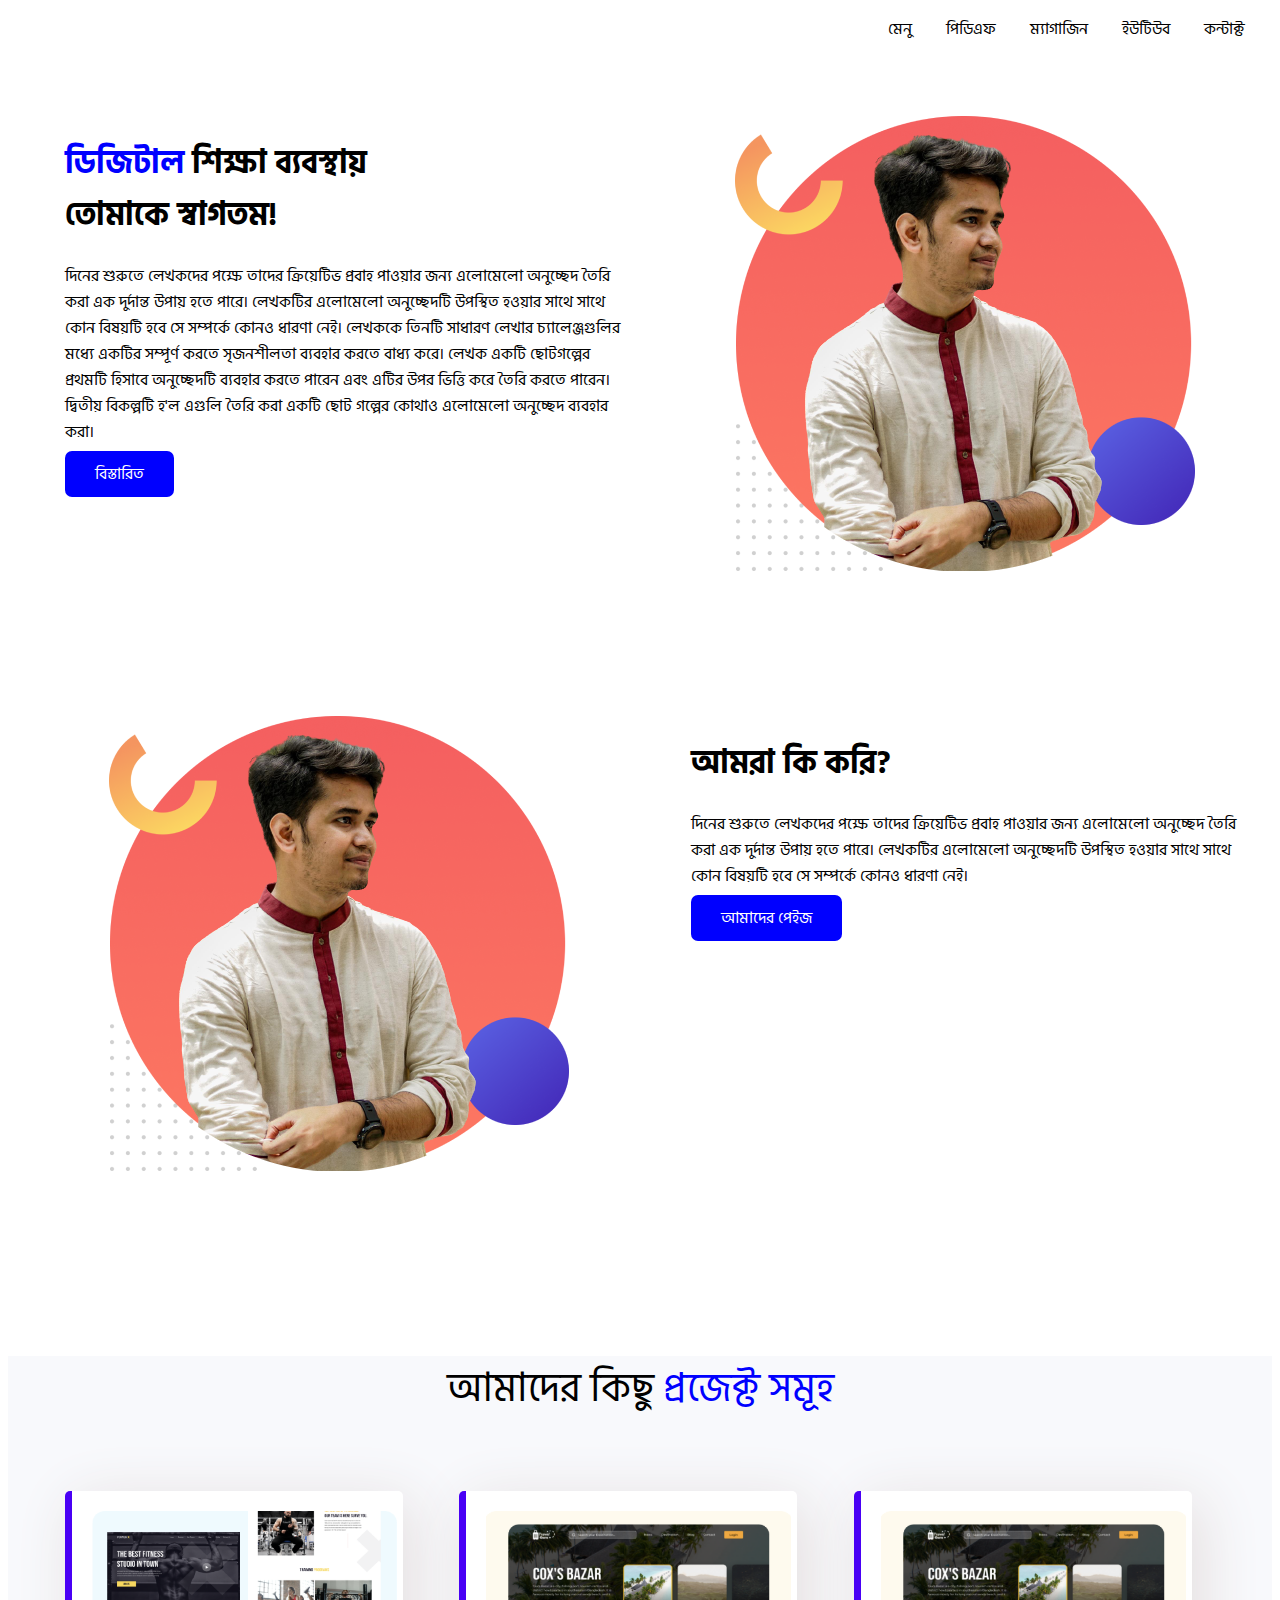
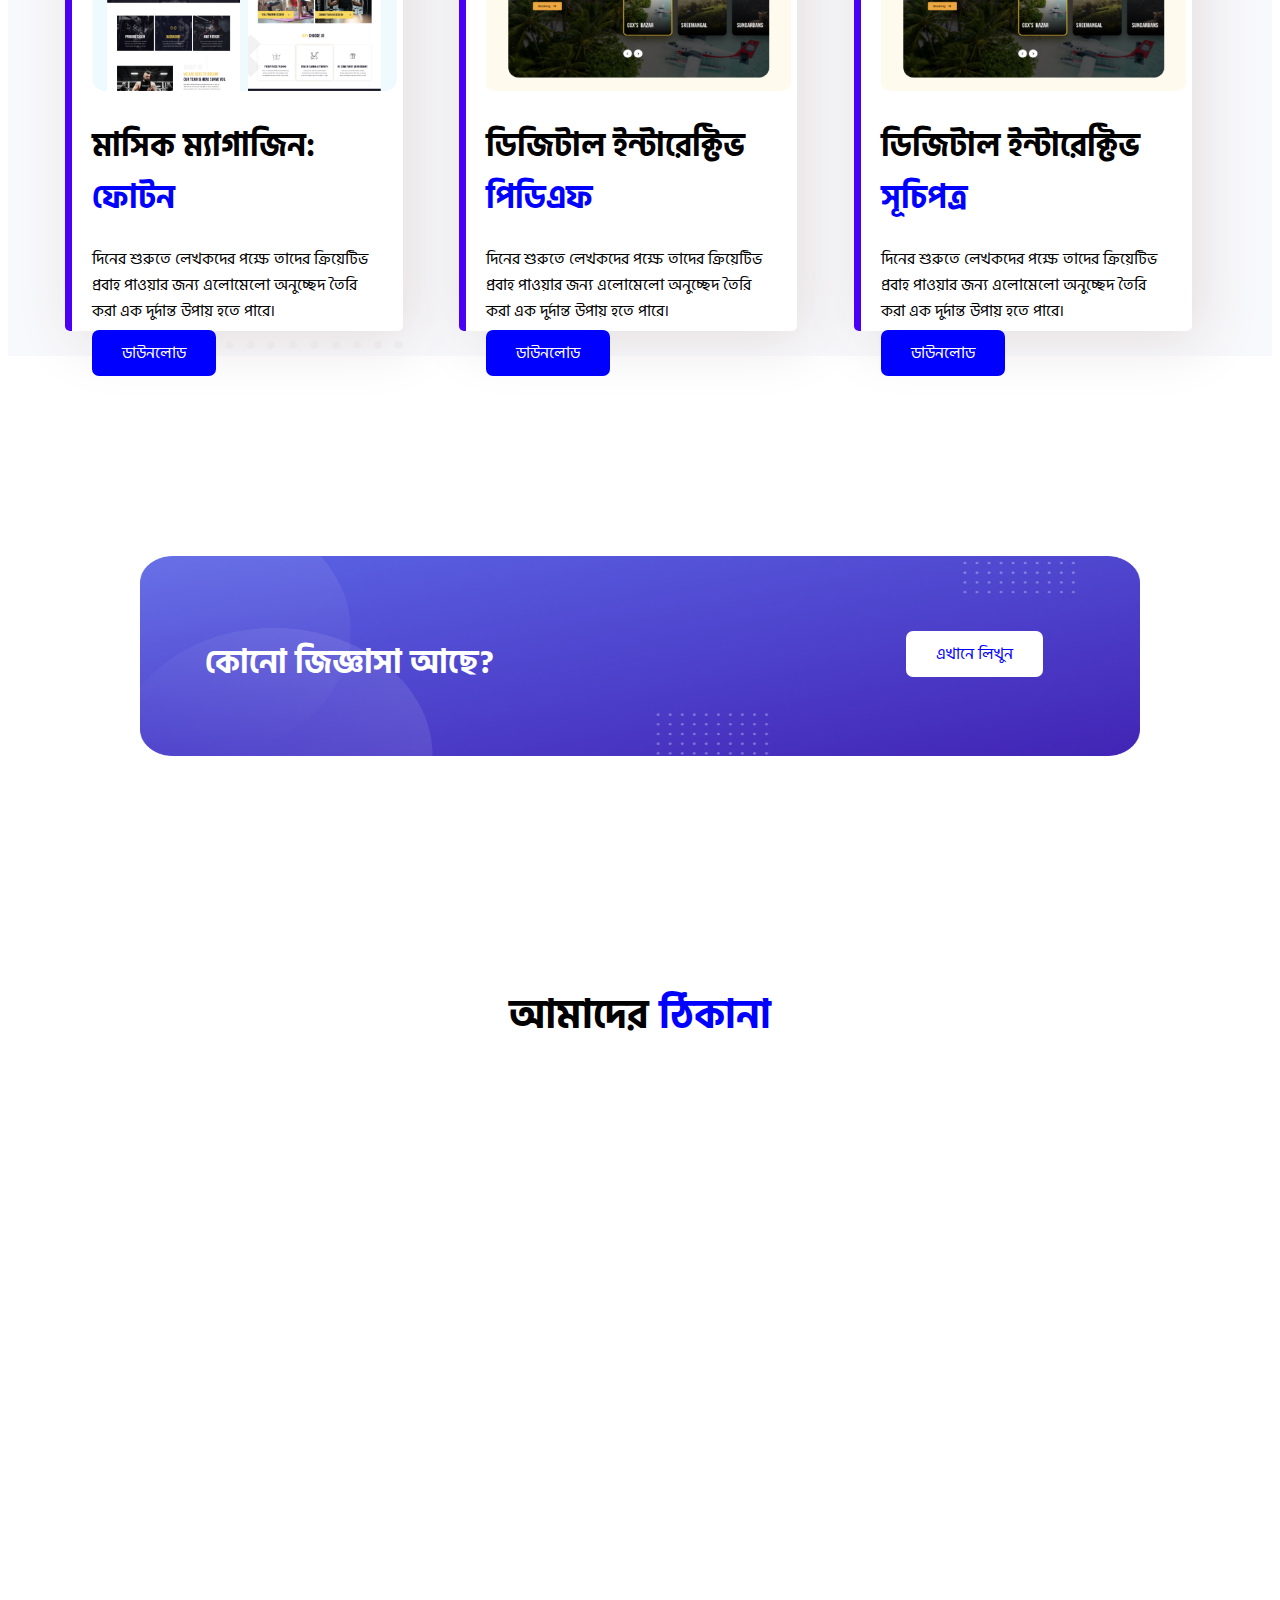
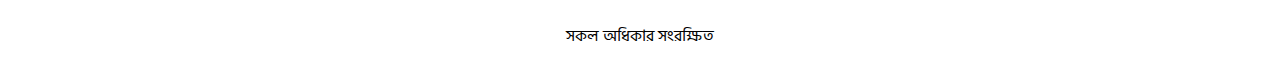
<file: index.html>
<!DOCTYPE html>
<html lang="en">
<head>
    <meta charset="UTF-8">
    <meta name="viewport" content="width=device-width, initial-scale=1.0">
    <title>Apar's Classroom</title>
    <link rel="stylesheet" href="style.css">
    <link rel="preconnect" href="https://fonts.gstatic.com">
    <link href="https://fonts.googleapis.com/css2?family=Hind+Siliguri:wght@700&display=swap" rel="stylesheet">
</head>
<body>
    <nav>
        <ul>
            <li><a target="_blank" href="https://www.facebook.com/AparsClassroom">মেনু</a></li>
            <li><a target="_blank" href="https://www.facebook.com/AparsClassroom">পিডিএফ</a></li>
            <li><a target="_blank" href="https://www.facebook.com/AparsClassroom">ম্যাগাজিন</a></li>
            <li><a target="_blank" href="https://www.youtube.com/channel/UC0CZ_JoktU8-mzfjbQfo4WQ">ইউটিউব</a></li>
            <li><a target="_blank" href="https://www.facebook.com/AparsClassroom">কন্টাক্ট</a></li>
        </ul>
    </nav>
    <section>
        <div class="xyz">
            <h1> <span class="di">ডিজিটাল </span> শিক্ষা ব্যবস্থায় <br> তোমাকে স্বাগতম!</h1>
            <p>দিনের শুরুতে লেখকদের পক্ষে তাদের ক্রিয়েটিভ প্রবাহ পাওয়ার জন্য এলোমেলো অনুচ্ছেদ তৈরি করা এক দুর্দান্ত উপায় হতে পারে। লেখকটির এলোমেলো অনুচ্ছেদটি উপস্থিত হওয়ার সাথে সাথে কোন বিষয়টি হবে সে সম্পর্কে কোনও ধারণা নেই। লেখককে তিনটি সাধারণ লেখার চ্যালেঞ্জগুলির মধ্যে একটির সম্পূর্ণ করতে সৃজনশীলতা ব্যবহার করতে বাধ্য করে। লেখক একটি ছোটগল্পের প্রথমটি হিসাবে অনুচ্ছেদটি ব্যবহার করতে পারেন এবং এটির উপর ভিত্তি করে তৈরি করতে পারেন। দ্বিতীয় বিকল্পটি হ'ল এগুলি তৈরি করা একটি ছোট গল্পের কোথাও এলোমেলো অনুচ্ছেদ ব্যবহার করা।</p>
            <a class="button" target="_blank" href="https://www.facebook.com/AparsClassroom">বিস্তারিত</a>
        </div>
        <div class="xyz wi">
            <img src="56811394_2545887505439647_5158701389777469440_o-removebg-preview (1).png" alt="">
        </div>
    </section>
    <section>
        <div class="xyz">
            <img src="56811394_2545887505439647_5158701389777469440_o-removebg-preview (1).png" alt="">
        </div>
        <div class="xyz">
            <h1>আমরা কি করি?</h1>
            <p>দিনের শুরুতে লেখকদের পক্ষে তাদের ক্রিয়েটিভ প্রবাহ পাওয়ার জন্য এলোমেলো অনুচ্ছেদ তৈরি করা এক দুর্দান্ত উপায় হতে পারে। লেখকটির এলোমেলো অনুচ্ছেদটি উপস্থিত হওয়ার সাথে সাথে কোন বিষয়টি হবে সে সম্পর্কে কোনও ধারণা নেই।</p>
            <a class="button" target="_blank" href="https://www.facebook.com/AparsClassroom">আমাদের পেইজ</a>
        </div>
    </section>
    <section class="background">
        <p class="cn">আমাদের কিছু <span class="di">প্রজেক্ট সমূহ</span></p>
        <div class="xyz onno">
            <img class="ik" src="image 4.png" alt="">
            <h1>মাসিক ম্যাগাজিন: <span class="di">ফোটন</span></h1>
            <p>দিনের শুরুতে লেখকদের পক্ষে তাদের ক্রিয়েটিভ প্রবাহ পাওয়ার জন্য এলোমেলো অনুচ্ছেদ তৈরি করা এক দুর্দান্ত উপায় হতে পারে।</p>
            <a class="button" target="_blank" href="https://www.facebook.com/AparsClassroom">ডাউনলোড</a>

        </div>
        <div class="xyz onno">
            <img class="ik" src="image 5.png" alt="">
            <h1>ডিজিটাল ইন্টারেক্টিভ <span class="di">পিডিএফ</span></h1>
            <p>দিনের শুরুতে লেখকদের পক্ষে তাদের ক্রিয়েটিভ প্রবাহ পাওয়ার জন্য এলোমেলো অনুচ্ছেদ তৈরি করা এক দুর্দান্ত উপায় হতে পারে।</p>
            <a class="button" target="_blank" href="https://www.facebook.com/AparsClassroom">ডাউনলোড</a>
        </div>
        <div class="xyz onno">
            <img class="ik" src="image 5.png" alt="">
            <h1>ডিজিটাল ইন্টারেক্টিভ <span class="di">সূচিপত্র</span></h1>
            <p>দিনের শুরুতে লেখকদের পক্ষে তাদের ক্রিয়েটিভ প্রবাহ পাওয়ার জন্য এলোমেলো অনুচ্ছেদ তৈরি করা এক দুর্দান্ত উপায় হতে পারে।</p>
            <a class="button" target="_blank" href="https://www.facebook.com/AparsClassroom">ডাউনলোড</a>
        </div>
    </section>
    <section class="back">
        <div class="xyz namm" id="tin">
            <h1>কোনো জিজ্ঞাসা আছে?</h1>
        </div>
        <div class="xyz namm" id="char">
            <a class="but" target="_blank" href="https://www.facebook.com/AparsClassroom">এখানে লিখুন</a>
        </div>
    </section>
    <section>
        <h1 class="cn">আমাদের<span class="di"> ঠিকানা</span></h1>
        <p class="cn" id="mp"><iframe src="https://www.google.com/maps/embed?pb=!1m18!1m12!1m3!1d233667.8223908687!2d90.27923710646989!3d23.780887457084543!2m3!1f0!2f0!3f0!3m2!1i1024!2i768!4f13.1!3m3!1m2!1s0x3755b8b087026b81%3A0x8fa563bbdd5904c2!2sDhaka!5e0!3m2!1sen!2sbd!4v1609971916061!5m2!1sen!2sbd" width="400" height="300" frameborder="0" style="border:0;" allowfullscreen="" aria-hidden="false" tabindex="0"></iframe></p>
    </section>
    <footer class="mar">
        সকল অধিকার সংরক্ষিত
    </footer>
</body>
</html>
</file>
<file: style.css>
body{
    font-family: 'Hind Siliguri', sans-serif;
}
nav{
    width: 100%;
    height: 100px;
}
ul{
    margin-left: 825px;
}
ul li {list-style: none;
    display: inline-block;
    
}
ul li a {text-decoration: none;
    color: black;
    padding: 0 15px;
    display: block;
}
ul li a:hover {
    color: blue;
}
.di{
    color:blue;
}
.xyz{
    margin-left: 4.5%;
    float: left;
    width: 45%
}
.button{
    background-color: blue;
    color: white;
    padding: 10px 30px;
    text-decoration: none;
    border-radius: 7px;
}
section{
    height: 500px;
    padding-bottom: 100px;
}
.onno{
    box-shadow: 10px 10px 60px rgb(228, 222, 222);
    background-color: white;
    border-left: 7px solid rgb(73, 0, 245);
    border-image-slice: 1;
    width:23% ;
    height: 80%;
    border-radius: 5px;
    padding: 20px;
}
.background{
    background-image: url("biography-bg.png");
}
.ik{
    width: 305px;
    height: 180px;
}
.cn{
    font-size: 250%;
    text-align: center;
    margin-bottom: 70px;
}
#tin{
    margin-top: 260px;
    color:white;
}
#char{
    margin-top: 285px;
}
.namm{
    text-align: center;
}
.back{
    background-image: url("Group_33094_1.png");
    background-position: center;
    background-repeat: no-repeat;
    background-size: 1000px 200px;
}
.but{
    color: blue;
    background-color: white;
    padding: 10px 30px;
    text-decoration: none;
    border-radius: 7px;
}
#mp{
    width: 100%;
    height: 25%;
}
.mar{
    font-size: 100%;
    text-align: center;
    margin-top: 40px;
}
</file>
